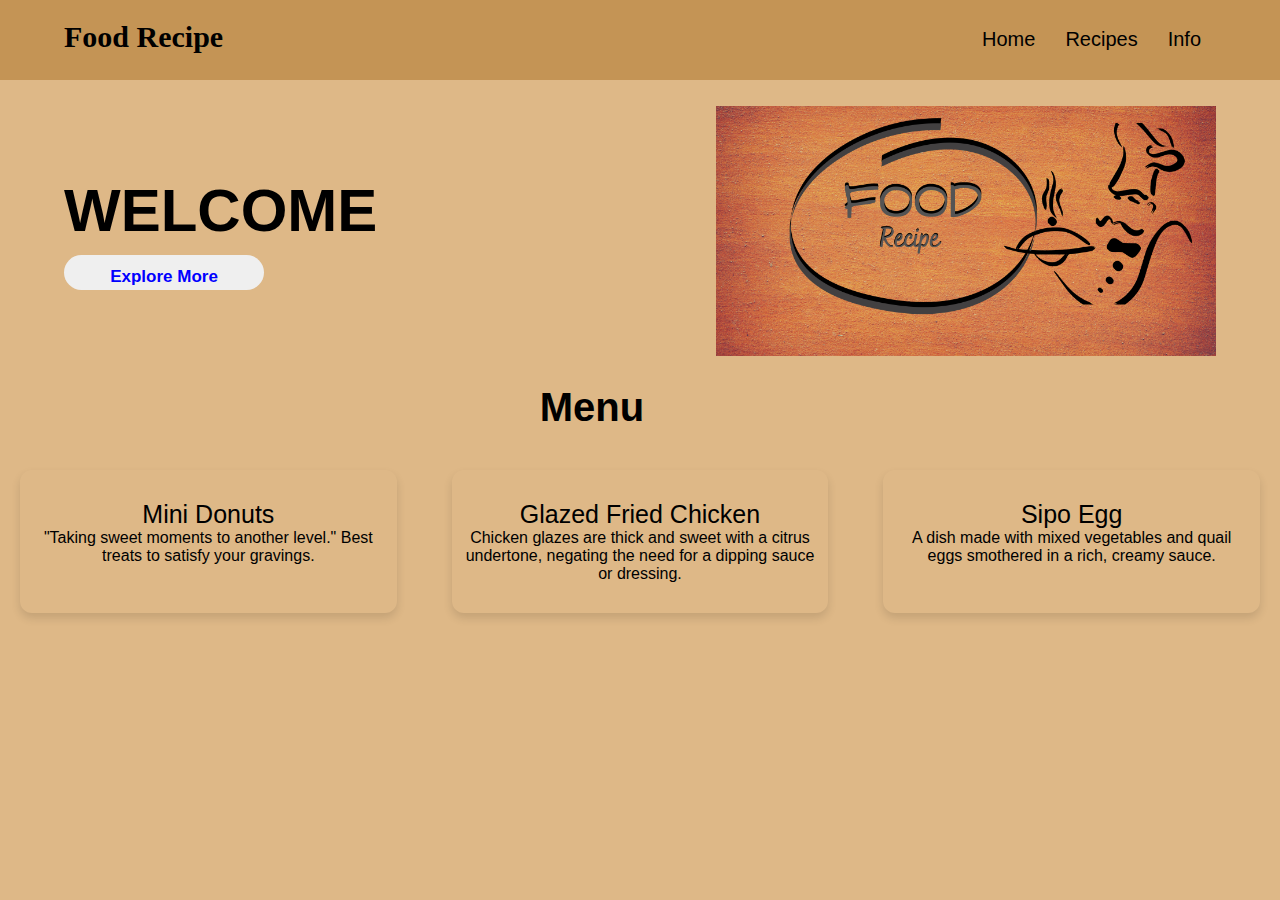
<file: index.html>
<!DOCTYPE html> 
<html lang="en"> 
  
<head> 
    <meta charset="UTF-8"> 
    <meta http-equiv="X-UA-Compatible" content="IE=edge"> 
    <meta name="viewport" content= "width=device-width, initial-scale=1.0"> 
    <link rel="stylesheet" href="navi.css"> 
    <title>Cooking Recipes</title> 
	<link rel="icon" href="Food.jpg">
</head> 
  
<body> 
    <nav> 
        <div class="heading">Food Recipe</div> 
  
        <div class="navbar"> 
            <ul> 
                <li><a href="Landing.html">Home</a></li> 
                <li><a href="Recipe.html">Recipes</a></li>
				<li><a href="Info.html">Info</a></li>
                
            </ul> 
        </div> 
    </nav> 
  
  
    <div class="line" id="Landing"> 
        <div class="side1"> 
            <h1>WELCOME</h1> 
            <button> 
                <a href="https://panlasangpinoy.com/"> 
                    Explore More 
                </a> 
            </button> 
        </div> 
        <div class="side2"> 
            <img src="Food.jpg" width="500"> 
        </div> 
    </div> 

	<section class="Home"> 
		<div class="content"> 
			<div class="title"> 
				<span>Menu</span> 
			</div> 
			<div class="boxes"> 
				<div class="box"> 
					<div class="topic">  
							Mini Donuts
					</div> 
					<p> 
						"Taking sweet moments to another level."
						Best treats to satisfy your gravings. 
					</p> 
				</div> 
				<div class="box"> 
					<div class="topic"> 
						    Glazed Fried Chicken
					</div> 
					<p> 
						Chicken glazes are thick and sweet with a citrus undertone,
						negating the need for a dipping sauce or dressing.
					</p> 
				</div> 

				<div class="box"> 
					<div class="topic">  
							Sipo Egg
					</div> 
					<p> 
						A dish made with mixed vegetables and quail eggs 
						smothered in a rich, creamy sauce.
					</p> 
				</div> 
			</div> 
		</div> 
	</section> 
 
</body> 

</html>
</file>
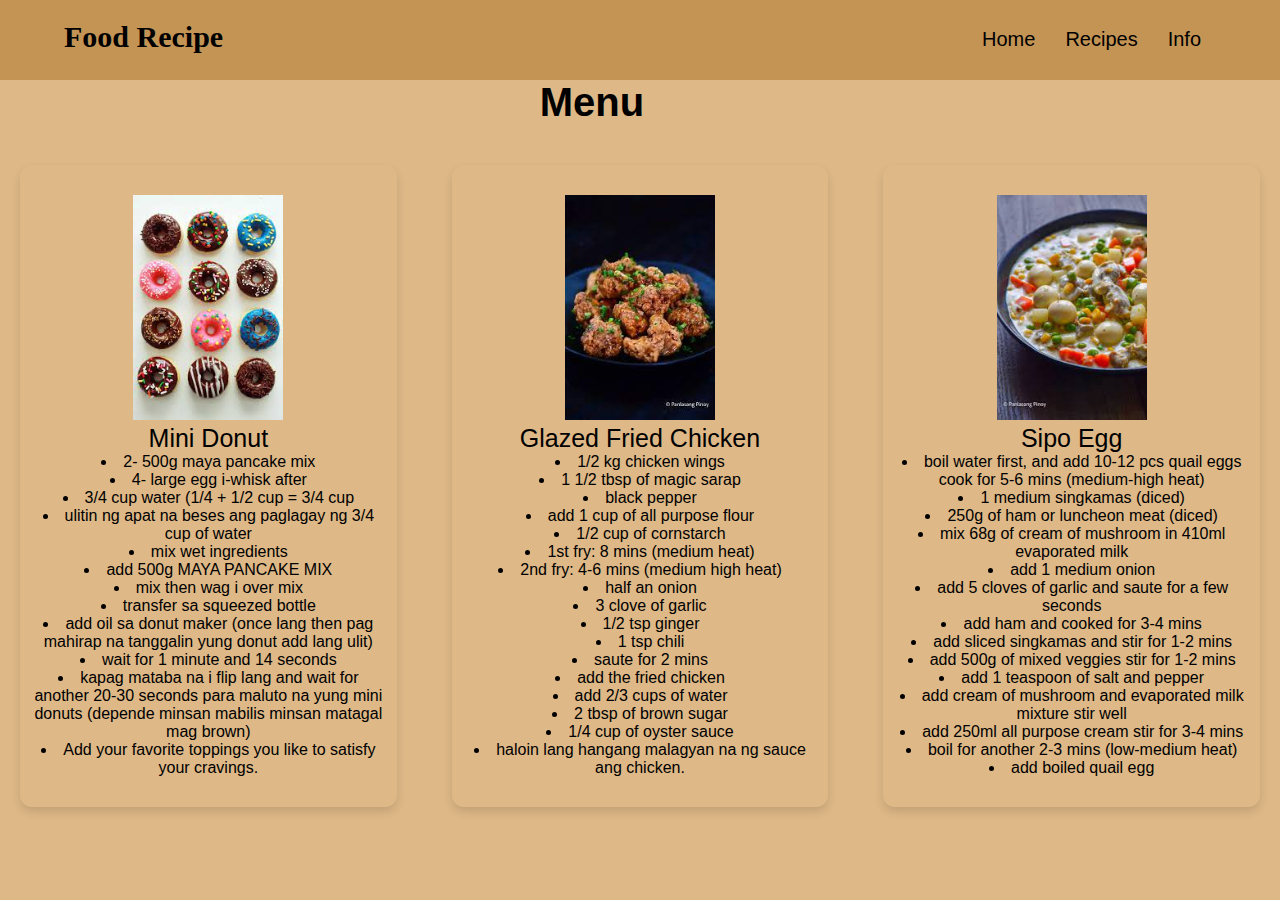
<file: Recipe.html>
<!DOCTYPE html> 
<html lang="en"> 
  
<head> 
    <meta charset="UTF-8"> 
    <meta http-equiv="X-UA-Compatible" content="IE=edge"> 
    <meta name="viewport" content= "width=device-width, initial-scale=1.0"> 
    <link rel="stylesheet" href="navi.css"> 
    <title>Cooking Recipes</title> 
    <link rel="icon" href="Food.jpg">
</head> 
  
<body> 
    <nav> 
        <div class="heading">Food Recipe</div> 
  
        <div class="navbar"> 
            <ul> 
                <li><a href="Landing.html">Home</a></li> 
                <li><a href="Recipe.html ">Recipes</a></li>
				<li><a href="Info.html">Info</a></li> 
                
            </ul> 
        </div> 
    </nav> 
    <section class="Recipe"> 
		<div class="content"> 
			<div class="title"> 
				<span>Menu</span> 
			</div> 
			<div class="boxes"> 
				<div class="box1"> <img src="donut.jpg" width="150"> 
					<div class="topic"> 
						  Mini Donut
					</div> 
					<ul class="a">
						<li>2- 500g maya pancake mix</li>
                        <li>4- large egg  i-whisk after</li>
                        <li>3/4 cup water (1/4 + 1/2 cup = 3/4 cup </li>
                        <li>ulitin ng apat na beses ang paglagay ng 3/4 cup of water</li>

                        <li>mix wet ingredients</li>
                        <li>add 500g MAYA PANCAKE MIX</li> 

                        <li>mix then wag i over mix </li>
                        <li>transfer sa squeezed bottle </li>

                        <li>add oil sa donut  maker (once lang then pag mahirap na tanggalin yung donut add lang ulit)</li> 

                        <li>wait for 1 minute and 14 seconds</li>

                        <li>kapag mataba na i flip lang and wait for another 20-30 seconds para maluto na yung mini donuts (depende minsan mabilis minsan matagal mag brown)</li>
                        <li> Add your favorite toppings you like to satisfy your cravings.</li>

					</ul> 
				</div> 
				<div class="box2"> <img src="chicken.jpg" width="150">
					<div class="topic"> 
						Glazed Fried Chicken
					</div> 
					<ul class="a"> 
						<li>1/2 kg chicken wings</li> 
                        <li>1 1/2 tbsp of magic sarap</li>
                        <li>black pepper</li>
                        <li>add 1 cup of all purpose flour</li>
                        <li>1/2 cup of cornstarch</li> 

                        <li>1st fry: 8 mins (medium heat)</li>
                        <li>2nd fry: 4-6 mins (medium high heat)</li>

                        <li>half an onion</li> 
                        <li>3 clove of garlic</li>
                        <li>1/2 tsp ginger</li>
                        <li>1 tsp chili</li>
                        <li>saute for 2 mins</li> 
                        <li>add the fried chicken</li>
 
                        <li>add 2/3 cups of water</li>
                        <li>2 tbsp of brown sugar</li>

                        <li>1/4 cup of oyster sauce</li>
                        <li>haloin lang hangang malagyan na ng sauce ang chicken.</li>
					</ul> 
				</div> 

				<div class="box3"><img src="sipo.jpg" width="150"> 
					<div class="topic"> 
						Sipo Egg
					</div> 
					<ul class="a"> 
						<li>boil water first, and add 10-12 pcs quail eggs cook for 5-6 mins (medium-high heat)</li>

                        <li>1 medium singkamas (diced)</li>
                        <li>250g of ham or luncheon meat (diced)</li>

                        <li>mix 68g of cream of mushroom in 410ml evaporated milk</li>

                        <li>add 1 medium onion </li>
                        <li>add 5 cloves of garlic and saute for a few seconds</li>
                        <li>add ham and cooked for 3-4 mins</li>
                        <li>add sliced singkamas and stir for 1-2 mins</li>
                        <li>add 500g of mixed veggies stir for 1-2 mins</li>
                        <li>add 1 teaspoon of salt and pepper</li>
                        <li>add cream of mushroom and evaporated milk mixture stir well </li>
                        <li>add 250ml all purpose cream stir for 3-4 mins </li>
                        <li>boil for another 2-3 mins (low-medium heat)</li>
                        <li>add boiled quail egg </li>

					</ul> 
				</div> 
			</div> 
		</div> 
	</section> 
 
</body> 

</html>
</body> 

</html>
</file>
<file: navi.css>
* { 
	padding: 0; 
	margin: 0; 
	box-sizing: border-box; 
} 

body { 
	color:black; 
	font-family: "Fira Sans", sans-serif; 
	background-color:  burlywood;
} 

nav { 
	width: 100%; 
	height: 80px; 
	display: flex; 
	justify-content: space-between; 
	padding: 20px 5%; 
	background-color: rgb(196, 148, 85); 
} 

nav .heading { 
	font-size: 30px; 
	font-weight: 700;
	font-family: Verdana ; 
	color: black; 
} 

nav ul { 
	display: flex; 
	list-style: none; 
} 

nav ul li { 
	padding: 8px 15px; 
	border-radius: 10px; 
	transition: 0.2s ease-in; 
} 

nav ul li a { 
	color: black; 
	font-size: 20px; 
	font-weight: 500; 
	text-decoration: none; 
	color: black; 
} 

nav ul li:hover { 
	background-color: bisque; 
} 

nav ul li a:hover { 
	color: white; 
} 

  
.line { 
    display: flex; 
    justify-content: space-between; 
    align-items: center; 
    margin: 2% 5%; 
} 
  
.line .side1 { 
    padding-right: 50px; 
} 
  
.side1 h1 { 
    font-size: 60px; 
    margin-bottom: 10px; 
    color: black; 
} 
  
.side1 button { 
    width: 200px; 
    padding: 12px 20px; 
    border-radius: 20px; 
    border-style: none; 
    color: black; 
    font-size: 17px; 
    font-weight: 600; 
} 
  
a { 
    text-decoration: none; 
    color: blue; 
} 

.button { 
    margin-top: 12px; 
    margin-left: 5px; 
} 
  
.button button { 
    width: 162px; 
    height: 35px; 
    border-radius: 12px; 
    border-color: transparent; 
} 
  
.button button:hover { 
    background-color: bisque; 
} 
  
button { 
    width: 162px; 
    height: 35px; 
    border-radius: 12px; 
    border-color: transparent; 
} 
  
button:hover { 
    background-color: bisque; 
} 
@media screen and (max-width: 980px) { 
    .side2 img { 
        width: 350px; 
    } 
  
    .side1 h1 { 
        font-size: 40px; 
    } 
  
    .side1 p { 
        font-size: 17px; 
    } 
  
    .line { 
        margin-top: 80px; 
    } 
} 
  
@media screen and (max-width: 600px) { 
    .side1 h1 { 
        font-size: 35px; 
    } 
  
    .line { 
        flex-direction: column; 
    } 
  
    .line .side1 { 
        padding: 30px; 
    } 
} 
    
.topic{
    font-size: 25px;
}

ul.a {
    list-style-position: inside;
}
.boxes { 
    display: flex; 
    flex-wrap: wrap; 
    justify-content: space-between; 
} 
  
.boxes .box { 
    margin: 10px 20px; 
    max-width: calc(100% / 3 - 50px); 
    text-align: center; 
    border-radius: 12px; 
    padding: 30px 10px; 
    box-shadow: 0 5px 10px rgba(0, 0, 0, 0.12); 
    cursor: default; 
} 
.boxes .box1 { 
    margin: 10px 20px; 
    max-width: calc(100% / 3 - 50px); 
    text-align: center; 
    border-radius: 12px; 
    padding: 30px 10px; 
    box-shadow: 0 5px 10px rgba(0, 0, 0, 0.12); 
    cursor: default; 
}   
.boxes .box2 { 
    margin: 10px 20px; 
    max-width: calc(100% / 3 - 50px); 
    text-align: center; 
    border-radius: 12px; 
    padding: 30px 10px; 
    box-shadow: 0 5px 10px rgba(0, 0, 0, 0.12); 
    cursor: default; 
    
} 
.boxes .box3 { 
    margin: 10px 20px; 
    max-width: calc(100% / 3 - 50px); 
    text-align: center; 
    border-radius: 12px; 
    padding: 30px 10px; 
    box-shadow: 0 5px 10px rgba(0, 0, 0, 0.12); 
    cursor: default;
    
} 
.content .title { 
    width: 80%; 
    text-align: center; 
    font-weight: bolder; 
    font-size: 40px; 
} 
  
.title { 
    margin-bottom: 30px; 
    margin-left: 80px;
}	   
.title1 { 
	font-size: 18px; 
    margin-top: 8px; 
    margin-bottom: 5px; 
    font-weight: bolder; 
} 

.text-footer{
    text-align: center;
}
</file>
